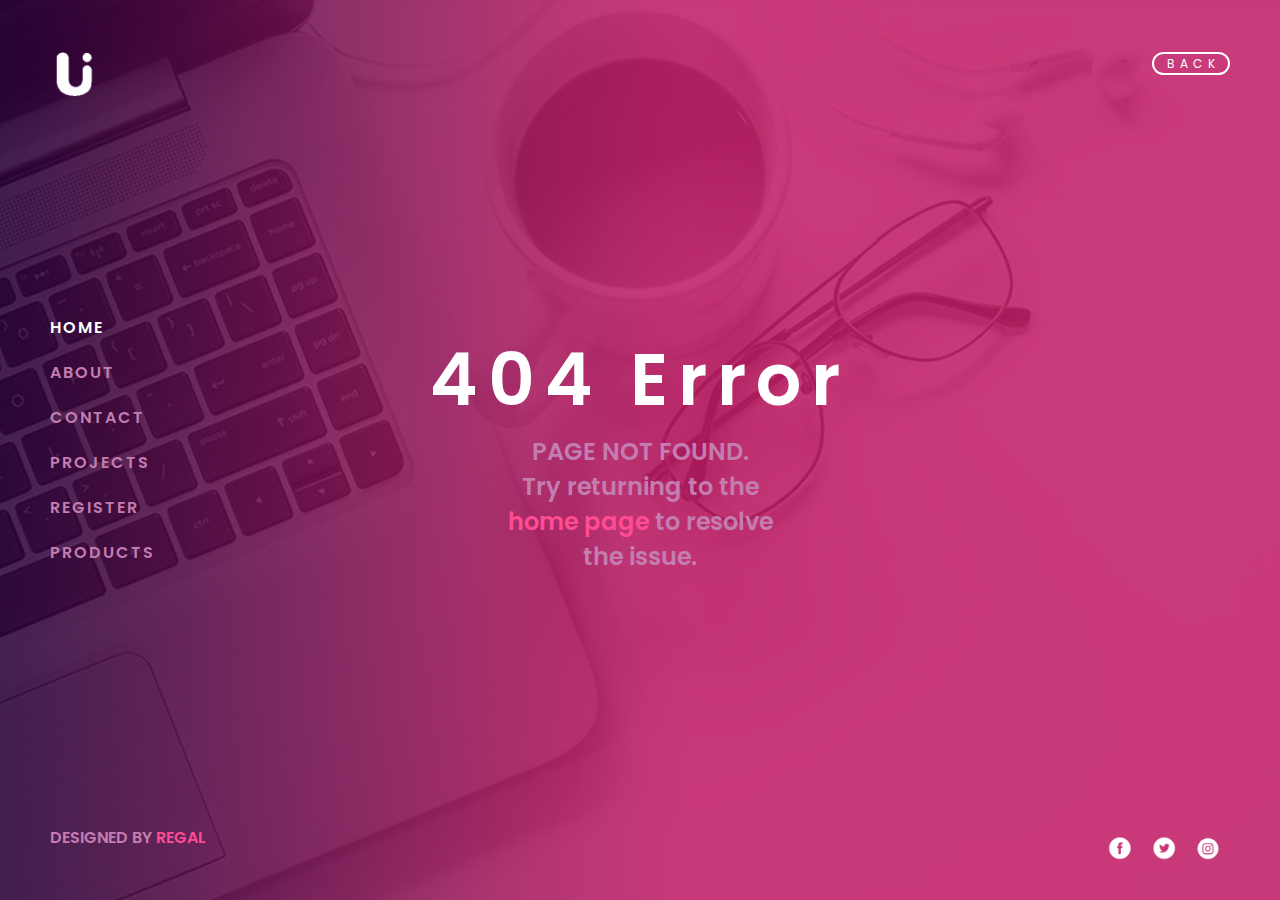
<file: 404-index.html>
<!DOCTYPE html>
<html lang="en-us">
<head>
	<meta charset="utf-8">
	<title>Ui Design</title>
	<link rel="stylesheet" href="4style.css">
</head>
<body>
	<img src="images/ui-logo.png" class="logo">
	<div class="back-button">
		<a href="index.html">Back</a>
	</div>
	<div class="nav">
		<a href="#" class="nav-item active">Home</a>
		<a href="#" class="nav-item">About</a>
		<a href="#" class="nav-item">Contact</a>
		<a href="#" class="nav-item">Projects</a>
		<a href="#" class="nav-item">Register</a>
		<a href="#" class="nav-item">Products</a>
	</div>
	<!--
	<div class="404text">
		<h2>404 Error</h2>
		<p>PAGE NOT FOUND. <br> Try returning to the <br> <a href="#">home page</a> to resolve <br> the issue.</p>
	</div>
	-->
	<div class="title">
		<h2>404 Error</h2>
		<p>PAGE NOT FOUND. <br> Try returning to the <br> <a href="#">home page</a> to resolve <br> the issue.</p>
	</div>
	<p class="footer-text">Designed by <div id="accent">&nbsp&nbspRegal</div></p>
	<div class="socials">
		<a href="http://www.instagram.com/regaldesignco"><img src="images/instagram.png"></a>
		<a href="#"><img src="images/twitter.png"></a>
		<a href="#"><img src="images/facebook.png"></a>
	</div>
</body>
</html>
</file>
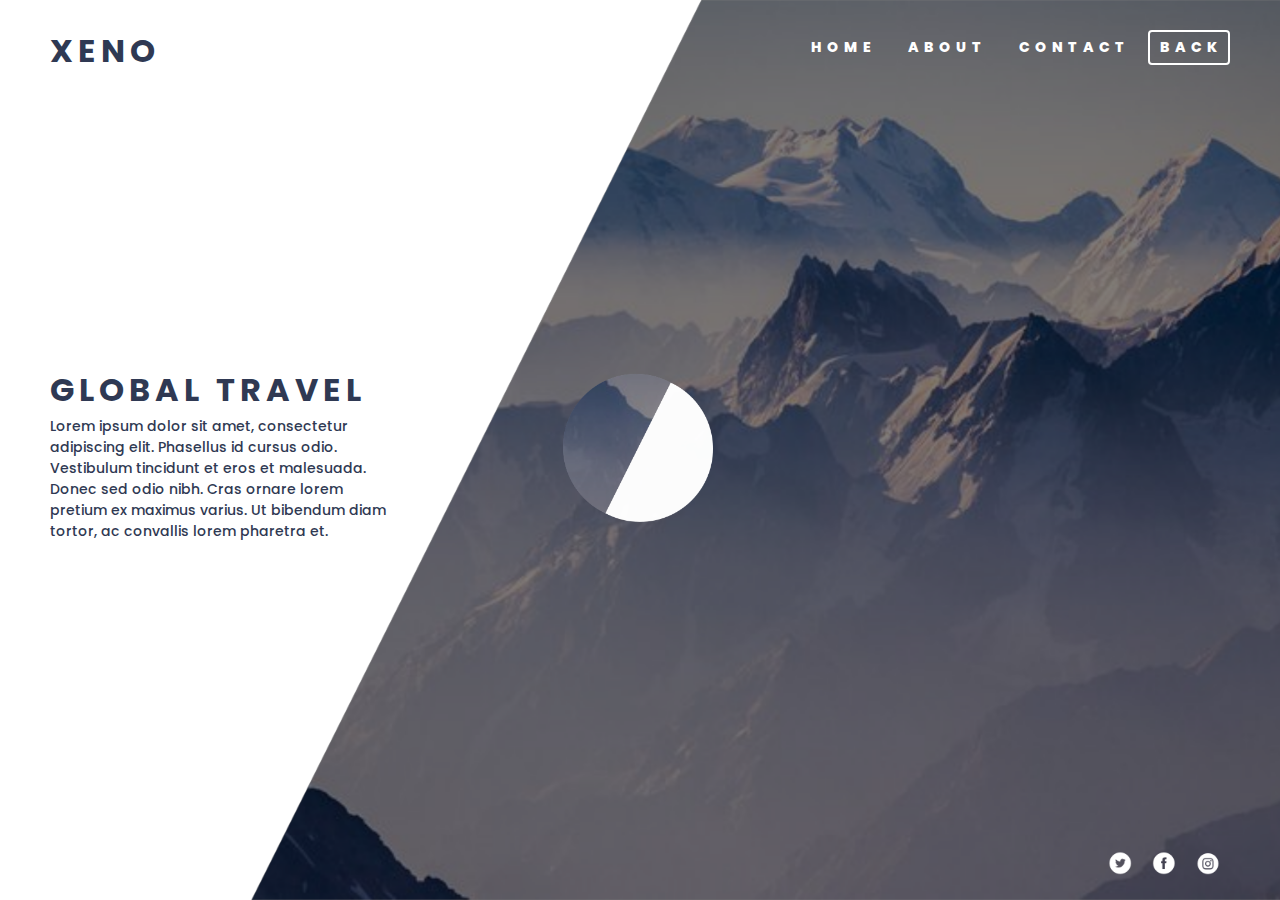
<file: xeno.html>
<!DOCTYPE html>
<html lang="en">
<head>
  <meta charset="utf-8">
  <meta name="viewport" content="width=device-width, initial-scale=1.0">
  <title>Xeno Project</title>
  <link rel="stylesheet" type="text/css" href="xeno-style.css">
</head>
<body>
  <nav>
    <div class="logo">
      <h1>Xeno</h1>
    </div>
    <div class="nav-wrapper">
      <li><a href="#" class="styled-link">Home</a></li>
      <li><a href="#" class="styled-link">About</a></li>
      <li><a href="#" class="styled-link">Contact</a></li>
      <li><a href="index.html" class="back-link">Back</a></li>
    </div>
  </nav>
  <div class="text-container">
    <div class="title-block">
      <h1>Global Travel</h1>
    </div>
    <div class="text-block">
      <p>
        Lorem ipsum dolor sit amet, consectetur <br> adipiscing elit. Phasellus id cursus odio. <br> Vestibulum tincidunt et eros et malesuada. <br> Donec sed odio nibh. Cras ornare lorem <br> pretium ex maximus varius. Ut bibendum diam <br> tortor, ac convallis lorem pharetra et.
      </p>
    </div>
  </div>
  <div class="circle-container">
    <img src="images/circles.png"/>
  </div>
  <div class="social-container">
    <a href="https://www.instagram.com/regaldesignco/"><img src="images/instagram.png"></a>
    <a href="http://www.facebook.com/"><img src="images/facebook.png"></a>
    <a href="http://www.twitter.com/"><img src="images/twitter.png"></a>
  </div>
</body>
</html>
</file>
<file: 4style.css>
@import url('https://fonts.googleapis.com/css?family=Poppins:400,600,600i');

* {
	margin: 0;
	padding: 0;
}

body {
	width: 100%;
	height: 100vh;
	font-family: 'Poppins', sans-serif;
	background-image: url("images/4bg.png");
	background-position: center;
	background-size: cover;
	background-repeat: no-repeat;
}

.logo {
	width: 48px;
	height: 48px;
	display: inline-block;
	margin-top: 50px;
	margin-left: 50px;
}

.back-button {
	display: inline-block;
	float: right;
	margin-top: 50px;
	margin-right: 50px;
	text-transform: uppercase;
	letter-spacing: 5px;
}

.back-button a {
	padding: 1px 8px 1px 13px;
	border: 2px solid white;
	border-radius: 50px;
	text-decoration: none;
	font-size: 12px;
	color: white;
	transition: ease 0.3s;
}

.back-button a:hover {
	background: white;
	transition: ease 0.3s;
	color: #c93a7a;
}

.nav {
	position: absolute;
	top: 50%;
	transform: translateY(-50%);
	margin-left: 50px;
}

.nav-item {
	display: block;
	text-decoration: none;
	text-transform: uppercase;
	font-weight: 600;
	letter-spacing: 2px;
	color: #c47db0;
	margin-bottom: 20px;
	transition: ease 0.3s;
}

.nav-item:hover {
	color: #fff;
	transition: ease 0.3s;
}

.active {
	color: white;
}

.title {
	position: absolute;
	top: 50%;
	left: 50%;
	transform: translateY(-50%) translateX(-50%);	
}

.title h2 {
	color: white;
	font-size: 72px;
	letter-spacing: 10px;
	font-weight: 600;
}

.title p {
	color: #c47db0;
	text-align: center;
	font-weight: 600;
	font-size: 24px;
}

.title p a {
	text-decoration: none;
	color: #ff4c93;
}

#accent {
	margin-left: 50px;
	color: #ff4c93;
	display: inline-block;
	bottom: 50px;
	position: absolute;
	text-transform: uppercase;
	font-weight: 600;
}

.footer-text {
	margin-left: 50px;
	bottom: 50px;
	color: #c47db0;
	position: absolute;
	text-transform: uppercase;
	font-weight: 600;
}

.socials {
  left: -50px;
  width: 100%;
  position: absolute;
  bottom: 30px;
}

.socials:nth-child(3) {
  padding-right: 50px;
}

.socials img {
  float: right;
  width: 24px;
  padding: 10px
}
</file>
<file: xeno-style.css>
@import url('https://fonts.googleapis.com/css?family=Poppins:500,800');

body {
  margin: 0;
  padding: 0;
  width: 100%;
  height: 100vh;
  background-image: url(images/xbg.png);
  background-position: right;
  background-repeat: no-repeat;
  background-size: cover;
  background-color: #ffffff;
}

div {
  padding: 0;
  margin: 0;
}

.nav-wrapper {
  margin: 30px 50px;
  float: right;
}

li {
  display: inline-block;
}

li a {
  text-decoration: none;
  text-transform: uppercase;
  letter-spacing: 5px;
  display: inline-block;
  color: #fff;
  font-family: 'Poppins', sans-serif;
  font-weight: 800;
  font-size: 14px;
  padding: 0 14px;XENO
}

.back-link {
  padding: 5px 0;
  padding-left: 10px;
  padding-right: 6px;
  border: 2px solid #fff;
  border-radius: 4px;
  transition: ease 0.3s;
}

.back-link:hover {
  transition: ease 0.3s;
  background-color: #fff;
  color: #2f3953;
}

.styled-link::after {
  content: '';
  display: block;
  width: 0;
  height: 2px;
  background: #fff;
  transition: width 0.3s;
}

.styled-link:hover::after {
  width: 100%;
  transition: width 0.3s;
}

.logo {
  float: left;
  margin-left: 50px;
  margin-top: 6px;
  color: #2f3953;
  font-family: 'Poppins', sans-serif;
  font-weight: 800;
  text-transform: uppercase;
  letter-spacing: 5px;
}

.text-container {
  position: absolute;
  top: 50%;
  transform: translateY(-50%);
}

.title-block {
  margin-left: 50px;
  padding: 0;
  margin-bottom: 0;
  color: #2f3953;
  font-family: 'Poppins', sans-serif;
  font-weight: 800;color: #2f3953;
  font-family: 'Poppins', sans-serif;
  text-transform: uppercase;
  letter-spacing: 5px;
}

.text-block {
  margin-left: 50px;
  margin-top: -20px;
  color: #2f3953;
  font-family: 'Poppins', sans-serif;
  font-weight: 500;
  font-size: 14px;
}

.circle-container {
  position: absolute;
  top: 50%;
  left: 50%;
  transform: translateX(-50%) translateY(-50%);
}

.circle-container img:hover {
  transition: ease-in 0.4s;
  transform: rotate(360deg);
}

.circle-container img {
  margin-left: -4px;
  width: 150px;
  transition: ease-in 0.4s;
}

.social-container {
  left: -50px;
  width: 100%;
  position: absolute;
  bottom: 15px;
}

.social-container:nth-child(3) {
  padding-right: 50px;
}

.social-container img {
  float: right;
  width: 24px;
  padding: 10px
}
</file>
